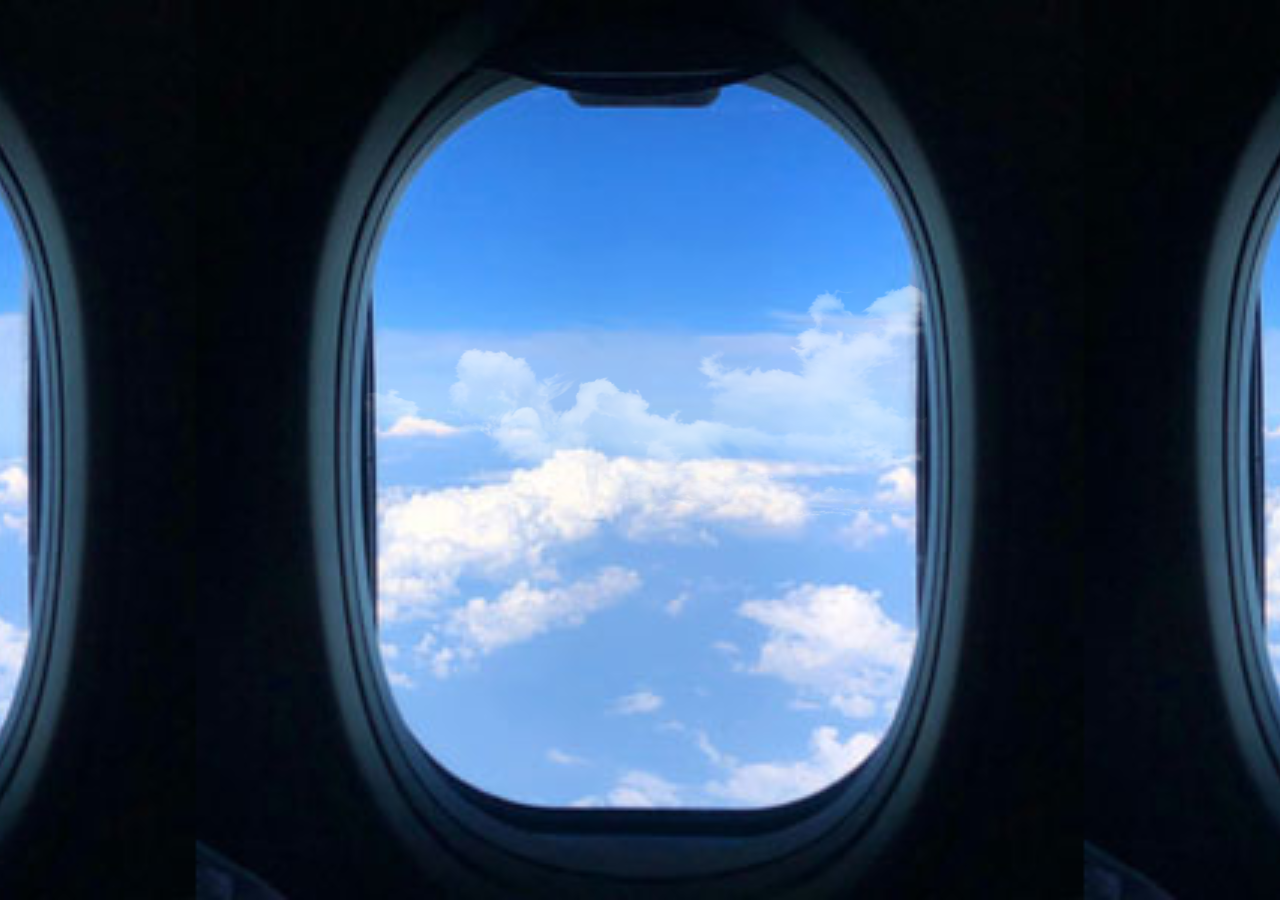
<file: index.html>
﻿<!DOCTYPE html>
<html lang="ko">
<head>
	<meta charset="UTF-8">
	<meta http-equiv="X-UA-Compatible" content="IE=edge">
	<meta name="viewport" content="width=device-width, initial-scale=1.0">
	<title>kim sun chan</title>
	<link rel="stylesheet" href="https://use.fontawesome.com/releases/v5.7.0/css/all.css">
	<link rel="stylesheet" href="./css/reset.css">
	<link rel="stylesheet" href="./css/index.css">
	<link rel="stylesheet" href="./css/cursor.css">
	<link rel="shortcut icon" href="./img/fabcon.ico">
	<!-- <link
    rel="stylesheet"
    href="https://cdnjs.cloudflare.com/ajax/libs/animate.css/4.1.1/animate.min.css"
  /> -->
	<script src="./js/jquery-1.12.4.min.js"></script>
	<script src="./js/prefixfree.min.js"></script>
	<script src="./js/jquery.mousewheel.min.js"></script>
	<script src="./js/isotope.pkgd.min.js"></script>
	<script src="./js/jquery.easypiechart.min.js"></script>
	<script src="./js/jquery.typewriter.min.js"></script>
</head>
<body>
	




<div class="open">
	<!-- <i class="fas fa-bars"></i> -->
	<span class="bar bar1"></span>
	<span class="bar bar2"></span>
	<span class="bar bar3"></span>
	<span class="blind">메뉴열기</span>
</div>

<div class="openlist"> 
	<ul>
		<!-- 팝업 눌렀을시 나오는 메뉴 -->
		<li><a href="#">About Me</a></li>
		<li><a href="#">My Skills</a></li>
		<li><a href="#">My portfolio</a></li>
		<li><a href="#">Contact Me</a></li>
	</ul>
</div>

<!-- 주 메뉴 -->
<ul id="menu">
	<!-- 동그라미 메뉴  -->
	<li><a href="#"><span>About Me</span></a></li> 
	<li><a href="#"><span>My Skills</span></a></li>
	<li><a href="#"><span>My portfolio</span></a></li>
	<li><a href="#"><span>Contact Me</span></a></li> 
</ul>

<!-- sns -->
<ul id="sns">
	<li><a href="https://www.instagram.com/sunchan0226/" target="block"><i class="fab fa-instagram"></i></a></li>
</ul>

<!-- 전체 페이지 -->
<div id="wrap">

	<!-- 첫 번째 박스 -->
	<section id="sect1">
	<!-- 첫화면 -->
	<div class="nav">
		<ul class="depth1">
			<li><a href="#">About Me</a></li>
			<li><a href="#">My Skills</a></li>
			<li><a href="#">My Portfolio</a></li> 
			<li><a href="#">Contact Me</a></li> 
		</ul> 
	</div>
	<div id="main"> 
		<h2>Welcome to my portfolio.</h2>
	</div>

	</section>
	
	<!-- 두 번째 박스 -->
	<!-- 0706 응용 -->
	<section id="sect2">
		<h2>About Me</h2>
		<div class="mebox">
			
			<div class="card">
				<div class="card1">
					<img src="./img/KakaoTalk_20210812_175217345.jpg" alt="">
					<ul>
						
						<li>Name : 김선찬</li>
						<li>Birthday : 1997.02.26</li>
						<li>Live : 성남시 분당구 거주</li>
						<li>PH : 010-3680-8016</li>
						<li>MBTI : <mark>호기심 많은 예술가 ISFP</mark> <img src="./img/mbti.jpg" alt=""></li>
						
					</ul> 
				</div>
				<div class="card2">
					<h3>인적사항</h3>
					<p>2012. 02 야탑고등학교 졸업</p> 
					<p>2019. 02 동원대학교 소방안전관리과 졸업</p>
					<p>2019. 11 ~ 2021. 02 소방점검업체 근무</p>
					<p>2021. 05 ~ 2021. 11 프론트앤드개발자 과정</p>
				</div>
			</div>
			
			<div class="cbtn">
				<span>click!</span>
			</div>
		</div>
	</section>
	
	
	<!-- 세 번째 박스 -->
	<section id="sect3">
		<h2>My Skill</h2> 
		<div class="skillOuter">
			<div class="skillContainer">
				<div class="container">
                    <p class="tit">HTML5</p>
                    <div class="skills html" data-percent="80"><span class="pBox"><span class="percent"></span><span>%</span></span></div>
                </div>
				<div class="container">
                    <p class="tit">CSS3</p>
                    <div class="skills css" data-percent="70"><span class="pBox"><span class="percent"></span><span>%</span></span></div>
                </div>
				<div class="container">
                    <p class="tit">Script</p>
                    <div class="skills script" data-percent="60"><span class="pBox"><span class="percent"></span><span>%</span></span></div>
                </div>
				<div class="container">
                    <p class="tit">Jquery</p>
                    <div class="skills jquery" data-percent="60"><span class="pBox"><span class="percent"></span><span>%</span></span></div>
                </div>
				<div class="container">
                    <p class="tit">React</p>
                    <div class="skills react" data-percent="50"><span class="pBox"><span class="percent"></span><span>%</span></span></div>
                </div>
			<i class="fas fa-times"></i>
			</div>
			
		</div>
		<div class="cbtn">
			<span>click!</span>
		</div>
		
	</section>
	
	<!-- 네 번째 박스 -->
	<section id="sect4">
		<h2>My Portfolio</h2>
		<div class="category">
			<a href="#" data-filter="*" class="on">All</a>
			<a href="#" data-filter=".res">Interactive</a>
			<a href="#" data-filter=".rea">React</a>
		</div>
		<ul class="grid">
			<li class="all rea"><a data-src1="./img/poto1w.png" data-desc1="메인 페이지 회원가입 페이지 로그인 페이지 공지사항 페이지에 리액트를 추가한 클론 코딩입니다. " data-desc2="사용한 언어 : HTML, CSS, Jquery, React" href="https://kimsunchan0226.github.io/definite-reel/" title="OO 기업사이트" ><img src="./img/poto1w.png" alt="OO 기업사이트"></a></li>
			<li class="all res"><a data-src1="./img/potow5.png" data-desc1="메인 페이지 회원가입 페이지 로그인 페이지 공지사항 페이지를 php를 사용하여 로그인 회원가입 게시판에 글쓰기가 가능한 코딩입니다. " data-desc2="사용한 언어 : CSS, Jquery, php" href="http://tjscks789.dothome.co.kr/hugbuen/index.php" title="허그본 쇼핑몰"><img src="./img/potow5.png" alt="허그본"></a></li>
			
			
		</ul>
	</section>
	<!-- 다섯 번째 박스 -->

	<section id="sect5">
		<h2>Contact Me</h2>
		<div class="formbox">
			<form action="#" method="post">
				<fieldset>
					<legend class="blind">연락처를 남겨주세요.</legend>
					<div class="left">
						<p>
							<label for="irum">성명</label>
							<input type="text" id="irum">
						</p>
						<p>
							<label for="email">이메일</label>
							<input type="text" id="email" name="eid"> @
							<input type="text" name="edomain">
						</p>
						<p>
							<label for="phone">연락처</label>
							<input type="text" name="hp1" id="phone"> -
							<input type="text" name="hp2"> -
							<input type="text" name="hp3">
						</p>
					</div>
					<div class="right">
						<p>
							<label for="file">첨부파일</label>
							<input type="file" id="file">
						</p>
						<p>
							<label for="memo">하고싶은말</label>
							<textarea name="memo" id="memo"></textarea>
						</p>
					</div>
				</fieldset>
				<div class="btn">
					<button type="submit">전송</button>
					<button type="reset">취소</button>
				</div>
			</form>
		</div>
	</section>
<!-- 6번째 박스 -->
	<section id="sect6">
		<a href="index.html">
			<h1>다시보기</h1>
			<i class="far fa-grin-alt"></i>
		</a>
	</section>

	<div class="sk"><i class="fas fa-angle-double-left"></i><i class="fas fa-angle-double-right"></i></div> 
</div>

<div class="lodoing">
	<div>
		
		<p><img src="./img/cloud1.png" alt=""></p>
		
	</div>
</div>

<script src="./js/index.js"></script>
</body>
</html>
</file>
<file: css/index.css>
@charset "utf-8";
@import url('https://fonts.googleapis.com/css2?family=Noto+Sans+KR:wght@700&family=Press+Start+2P&display=swap');
/* font-family: 'Press Start 2P', cursive; */
/* font-family: 'Noto Sans KR', sans-serif; */
@-webkit-keyframes heartbeat {
    from {
      -webkit-transform: scale(1);
              transform: scale(1);
      -webkit-transform-origin: center center;
              transform-origin: center center;
      -webkit-animation-timing-function: ease-out;
              animation-timing-function: ease-out;
    }
    10% {
      -webkit-transform: scale(0.91);
              transform: scale(0.91);
      -webkit-animation-timing-function: ease-in;
              animation-timing-function: ease-in;
    }
    17% {
      -webkit-transform: scale(0.98);
              transform: scale(0.98);
      -webkit-animation-timing-function: ease-out;
              animation-timing-function: ease-out;
    }
    33% {
      -webkit-transform: scale(0.87);
              transform: scale(0.87);
      -webkit-animation-timing-function: ease-in;
              animation-timing-function: ease-in;
    }
    45% {
      -webkit-transform: scale(1);
              transform: scale(1);
      -webkit-animation-timing-function: ease-out;
              animation-timing-function: ease-out;
    }
  }
  @keyframes heartbeat {
    from {
      -webkit-transform: scale(1);
              transform: scale(1);
      -webkit-transform-origin: center center;
              transform-origin: center center;
      -webkit-animation-timing-function: ease-out;
              animation-timing-function: ease-out;
    }
    10% {
      -webkit-transform: scale(0.91);
              transform: scale(0.91);
      -webkit-animation-timing-function: ease-in;
              animation-timing-function: ease-in;
    }
    17% {
      -webkit-transform: scale(0.98);
              transform: scale(0.98);
      -webkit-animation-timing-function: ease-out;
              animation-timing-function: ease-out;
    }
    33% {
      -webkit-transform: scale(0.87);
              transform: scale(0.87);
      -webkit-animation-timing-function: ease-in;
              animation-timing-function: ease-in;
    }
    45% {
      -webkit-transform: scale(1);
              transform: scale(1);
      -webkit-animation-timing-function: ease-out;
              animation-timing-function: ease-out;
    }
  }
html { overflow:hidden  }
body { font:12px/1.6 arial;  }

#main{ width: 100vW; height: 100vh; 
    /* background: url(../img/main2.jpg) no-repeat ; */
    /* background-size: cover; */
    background-image: url(../img/first.png);
    background-repeat: no-repeat;
    background-position: center;
    background-size: cover;
    background-color: #272515;
    display: flex; justify-content: center; align-items: center;
    font-family: 'Press Start 2P', cursive;
 }
/* #main::after { content: ''; position: absolute; top: 0; left: 0; width: 100%; height: 100%;
    background-color: rgba(0, 0, 0, 0.5);
} */

#sns { position:fixed; top:50px; right:150px; z-index:99 }
#sns li { display:inline-block;  font-size:35px; color:rgba(255, 255, 255); 
    margin-left:15px; transition:all 0.5s }
#sns li:hover { transform: rotate(1turn);
        background: linear-gradient(to bottom, #fff600, #ff0060,#6c00ff);
        -webkit-background-clip: text;
        -webkit-text-fill-color: transparent; 
}    
/* 첫화면 네비게이션 */
.nav { position: absolute; top: 30px; left: 50%; z-index: 999; transform: translateX(-50%); }
.nav .depth1 li a {display: block; font-size: 18px; cursor: pointer;
        font-family: 'Press Start 2P', cursive;
}
/* .nav .depth1 li a:hover { color: #fff; z-index: 99999;} */
.nav .depth1 li { float: left;
        background: linear-gradient(to bottom,  #f8c11d, #cc6018);
        -webkit-background-clip: text;
        -webkit-text-fill-color: transparent;
     padding: 40px 30px; transition: all 0.5s; 
     
}
.nav .depth1 li:hover { float: left;
        background: linear-gradient(to bottom, #fff, #fff);
        -webkit-background-clip: text;
        -webkit-text-fill-color: transparent;
     padding: 40px 30px; transition: all 0.5s; 
}
#main h2 { 
    /* color: rgba(214,151,71); */
     font-size: 60px;
    /* text-shadow: 1px 1px 20px rgba(186,107,55,0.8);   */
    z-index: 99;
    position: relative;
    -webkit-animation: heartbeat 1.5s ease-in-out infinite;
    animation: heartbeat 1.5s ease-in-out infinite ;
    background: linear-gradient(to bottom,  #f8c11d, #cc6018);
    -webkit-background-clip: text;
    -webkit-text-fill-color: transparent;
    
 }
#menu li { font-family: 'Press Start 2P', cursive;}
.sk { position: fixed; bottom: 30px; right: 90px; 
        font-size: 40px; z-index: 99999;
        animation: skmove 1s 50;
        background: linear-gradient(to bottom, #f8c11d, #cc6018);
    -webkit-background-clip: text;
    -webkit-text-fill-color: transparent;
}
.sk i { margin: 0 20px;  cursor:pointer;} 
@keyframes skmove { 
        0% {transform: translateX(0px); }
        100% {transform: translateX(20px); }
}
.open { position:fixed; top:50px; right:50px; 
    z-index:99999999; width:50px; height:50px;
    border-radius:50%; background-color:#000;
    font-size:25px; color:#fff; 
    text-align:center; line-height:50px; 
    cursor:pointer }
.open .bar { 
    height:4px; background-color:#fff;
    border-radius:2px; 
    position:absolute; 
    transition:all 0.5s; }
.open .bar1 { top:12px; width:15px; left:10px }
.open .bar2 { top:50%; margin-top:-2px; width:30px; left:10px }
.open .bar3 { bottom:12px; width:20px; right:20px; }

.open.on .bar1 {  transform:translateX(4px) rotate(45deg); transform-origin:0% 50%; }
.open.on .bar2 {  transform:rotate(-45deg); transform-origin:50% 50%;  }
.open.on .bar3 {  transform:translateX(6px) rotate(45deg); transform-origin:100% 50%; width:15px}


.openlist { position:fixed; top:0; right:0; 
    width:0%; overflow:hidden; height:100%; 
    background-color: #000; z-index:9999999;
    transition:all 0.5s; }
.openlist li:hover { color: #fff;}
.open.on + .openlist { width:100%; }
.openlist ul { position:absolute; 
    top:50%; transform:translateY(-50%);
    width:100%; left:0; color:#bbb;
    opacity:0; text-align:center; font-size:50px; font-family: 'Press Start 2P', cursive;
    line-height:2;transition:all 0.5s; }
.open.on + .openlist ul { opacity:1; }


#wrap { overflow:hidden; width:600vw }
section { 
    float:left;
    width:100vw; 
    height:100vh; 
    background-size:cover; 
    background-repeat:no-repeat;
    background-position:right center;
    /* background-attachment: fixed; */
    position:relative;
    overflow:hidden;
}


#sect2 { background-image: url(../img/main.gif);
        background-position: center;
        /* background-color:#df1d26; */
        /* background-color: #272515; */
        /* background-size: auto;  */

}
/* #sect2.on { 
        animation: sect2ani 3s both;
}
@keyframes sect2ani { 
        0% {  background-position: 200px center;}
        100% {  background-position: 400px center;}
} */

#sect2 .mebox { width: 750px; height: 485px; background: #fff;
        position: absolute; top: 50%; left: 50%; 
        /* margin-top:-250px; margin-left:-400px;  */
        transform: translate(-50%, -50%);
        -webkit-perspective: 700px;
        box-shadow: 10px 10px rgba(0,0,0,0.6);
}
#sect2 .mebox .cbtn { position:absolute; font-size:30px; 
        top:100%;  cursor:pointer; 
        margin-top:20px; left:100%; 
        font-size:40px; color:yellow;
        text-shadow: 0px 0px 10px rgb(255, 255, 181); 
        animation: banban 0.5s infinite;
        font-family: 'Noto Sans KR', sans-serif;
}
#sect2 h2 {font-size: 60px;
        font-family: 'Press Start 2P', cursive;
        text-align: center;
        margin-top: 50px;
        color: #fff; z-index: 99999;}
@keyframes banban {
        0% { text-shadow: 0px 0px 10px rgb(255, 255, 181);}
        50% { text-shadow: 0px 0px 0px rgb(255, 255, 181);}
        100% {text-shadow: 0px 0px 10px rgb(255, 255, 181);}
}

#sect2 .card { -webkit-transition: 1s;
        -webkit-transform-style: preserve-3d;
        font-family: 'Noto Sans KR', sans-serif;
}
#sect2 .card.on { 
        transform:rotateY(180deg)
}
#sect2 .card > div {
        position: absolute; 
	-webkit-backface-visibility: hidden;
        width:100%; height:500px;  
}
#sect2 .card .card1 ul li { float: left; width: 45%;font-size: 25px; padding-left: 35px;}
#sect2 .card .card1 ul li:first-child { padding-top: 40px;}
#sect2 .card .card1 > img {float: left; 
        width: 45%; padding: 30px 30px 80px;
        box-shadow: 0px 0px 20px #ccc; margin: 30px 3%;  
        /* transform: rotate(-5deg);  */
}
#sect2 .card .card2 {
        -webkit-transform: rotateY(-180deg);   
        font-size:20px;
        padding:65px 0px 0 30px;
        text-align:center; font-size: 30px;
        background-image: url(../img/td2.png);
        background-repeat:no-repeat ;
        background-size: contain;
        /* background-position: center; */
}
#sect2 .card .card2 h3 {margin-bottom: 15px;}
#sect2 .card .card2 p {padding: 5px 0;}

#sect3 {
        background-color: #272515;
        background-image: url(../img/main.gif);
        /* background-image: url(../img/skill2.jpg); */
        /* background-size: auto 90%; */
        /* background-color: #7264b9; */
        /* background-color: #ccc; */
        background-position: center;
        position:relative;
}
#sect3 i { font-size: 40px; 
        position: absolute;
        top: 10px;
        right: 20px;
        cursor: pointer;
}
#sect3 h2 { font-size: 60px;
        font-family: 'Press Start 2P', cursive;
        text-align: center;
        margin-top: 50px;
        color: #fff;
}
#sect3 .skillOuter { 
        position:absolute;
        top:0; left:0; right:0; bottom:0; 
        background:rgba(0,0,0,0.5);
        z-index:9999;
        display:none; 
}
#sect3 .skillOuter .skillContainer {
        position:absolute;
        top:100px; bottom:100px;
        left:300px; right:300px; 
        background:#fff; 
        text-align:center;
        border-radius: 10px;
        box-shadow: 10px 10px rgba(0,0,0,0.5);
}
.tit {
        font-size: 23px;
        margin-top: 50px;
        margin-bottom: 10px;
        transform: translateY(93px);
        font-family: 'Noto Sans KR', sans-serif;
}

.skillContainer {padding-top: 40px;}    
.container { float:left; width:33.33%; text-align:center; position:relative;}
.pBox { width:180px; height:180px; position:absolute; line-height:180px;
        font-size: 23px; font-family: 'Noto Sans KR', sans-serif; 
        background-image: url(../img/piegrp.png);
        background-size: 184px;
        background-position:center ;
}
.pBox > span:first-child {padding-top: 18px; display: inline-block;}
/* #sect3 .skillContainer .myscore { position: absolute; bottom:100%; left: 0; font-size: 18px;
        width: 100%;
        padding-top: 100px;
        text-align: left;
        text-indent: 10px;
        background-image: url(../img/skillgr.png);
        background-size: 70px;
        background-repeat: no-repeat; 
        background-position: center 20px;
        background-color: transparent;
 }

#sect3 .skillContainer > div {  height:80%; display:inline-block; margin:8% 20px 5%;
        background:pink; width:100px; position:relative; 
        border-radius: 50px;
} */
/* #sect3 .skillContainer > div p { position:absolute; bottom:-30px; left:50%; transform: translateX(-50%);  font-size: 18px; }
#sect3 .skillContainer > div .score { width:100%; position:absolute; bottom:0; left:0;  }
#sect3 .skillContainer > div.html .score { height:0%; background:rgb(80, 189, 252);  border-radius:0 0 50px 50px;}
#sect3 .skillContainer > div.css .score { height:0%; background:rgb(102, 209, 241); border-radius:0 0 50px 50px;}
#sect3 .skillContainer > div.script .score { height:0%; background:rgb(106, 209, 250); border-radius:0 0 50px 50px;}
#sect3 .skillContainer > div.jquery .score { height:0%; background:rgb(110, 226, 241);border-radius:0 0 50px 50px;}
#sect3 .skillContainer > div.react .score { height:0%; background:rgb(108, 209, 240);border-radius:0 0 50px 50px;} */



#sect3 .cbtn {
        position:absolute; bottom:50px; left:50%;
        margin-left: -75px;
        /* transform:translateX(-50%);  */
        font-size:35px; color:yellow;
        text-shadow: 0px 0px 10px rgb(184, 181, 181); 
        cursor:pointer;
        border: 5px solid #000;
        border-radius: 16px; 
        width: 150px; height: 60px; line-height: 50px;
        text-align: center;
        -webkit-animation: heartbeat 1.5s ease-in-out infinite;
        animation: heartbeat 1.5s ease-in-out infinite, banban 1.0s infinite; ;
        font-family: 'Noto Sans KR', sans-serif;
        
}
#sect3 .cbtn:hover { background-color: #000;}

#sect4 { 
        background-image: url(../img/main.gif);
        /* background-image: url(../img/poto2.jpg); */
        /* background-size: contain ; */
        /* background-repeat:no-repeat; */
        /* padding-top: 100px; padding-left: 200px; */
        background-color: #272515;
  
}
#sect4 h2 { font-size: 60px;
        font-family: 'Press Start 2P', cursive;
        text-align: center;
        margin-top: 50px;
        color: #fff;}
#sect4 .category { font-size: 20px;
         /* 포폴 늘어나면 마진 조정  */
                margin-left: 380px;
                margin-bottom: 40px;
                margin-top: 10px;
                text-shadow: rgb(184, 181, 181);
}
#sect4 .category a.on {
        background: linear-gradient(to bottom,  #f8c11d, #cc6018);
        -webkit-background-clip: text;
        -webkit-text-fill-color: transparent;
        border-bottom: 3px solid #fff;
        border-top: 3px solid #fff;
}
#sect4 .category a {  
                font-family: 'Press Start 2P', cursive;
                padding: 7px 20px;
                display: inline-block;
                margin-right: 10px; margin-top: 75px; 
                color: aliceblue;
                border-radius: 5px;
                border-bottom: 3px solid transparent;
                border-top: 3px solid transparent;
}
#sect4 ul {overflow: hidden;margin-left: 380px; }
#sect4 ul li {
        /* height: 400px; */
        /* background: #fff;  */
        /* overflow: hidden; */
        /* border: 30px solid #fff; */
        float: left; width: 25%; margin: 10px 0;
        margin-right: 2%;
        /* transform: scale(0.5); */
        opacity: 1;
        /* transition: all 0.5s;
        transition-delay: 0s; */
}

#sect4 ul li img { 
        box-shadow: 1px 1px 10px #000;
}
/* #sect4.on ul li:nth-child(1) { transition-delay: 0s; width: 300px; height: 200px; }
#sect4.on ul li:nth-child(2) { transition-delay: 0.2s; width: 300px; height: 200px;}
#sect4.on ul li:nth-child(3) { transition-delay: 0.4s; width: 300px; height: 200px;}
#sect4.on ul li img { width: 100%; height: 100%;}
#sect4.on ul li {
        transform: scale(1);
        opacity: 1;
                
} */


#sect5 {
        /* background-image: url(../img/contect2.jpg);   */
        background-image: url(../img/main.gif);
        /* background-size: contain; */
        /* background-repeat:no-repeat; */
        /* background-color: #ace5f8; */
        background-color: #272515;
        /* background-position: 1100px -100px; */
        position: relative;
        font-weight: bold;
}
#sect5 h2 { font-size: 60px;
        font-family: 'Press Start 2P', cursive;
        text-align: center;
        margin-top: 50px;
        color: #fff;}
#sect5 .formbox { 
        background-image: url(../img/Layer-3.png);
        background-repeat: no-repeat;
        background-position: center;
        background-size: contain;
        width: 900px; height: 600px;
        position: absolute; top: 55%; left: 50%;
        transform: translate(-50%,-50%);
        font-family: 'Noto Sans KR', sans-serif;
        
}
#sect5 .formbox label { display: block;}

#sect5 .formbox .left { 
        float: left; width: 50%;
        padding: 50px;
}
#sect5 .formbox .right { 
        float: left; width: 50%; 
        transform: translateY(150px);
        padding: 50px;
}
#sect5 .formbox .right p:nth-child(2) { 
        padding-top:100px ;
}
#sect5 .formbox .right p:nth-child(2) textarea { 
        margin-top: 10px;
        width: 330px;
        height: 120px;
        background-color:rgba(0, 0, 0, 0) ;
        line-height: 30px;
        overflow: hidden;
        resize: unset;
        border: none;
}

#sect5 .formbox .right p:nth-child(1) label { 
        display: inline-block;
}
#sect5 .formbox label { 
        font-size: 20px;
        
}
#sect5 .formbox .left input {
        width: 100px; height: 30px;
        margin: 15px 0;
        text-align: center;
        font-size: 16px;
}
#sect5 .formbox .left label {padding-top:15px ; }


#sect5 .formbox .btn { position: absolute; top: 60px; 
        left: 500px;
        
       
}
#sect5 .formbox .btn button {width: 100px; height: 100px;
         cursor: url(../img/csimg.png) 50 50, auto; margin-right: 15px;  font-weight: bold;font-size: 20px;
}
#sect5 .formbox .btn button:first-child {
        background: url(../img/mouse2.png) no-repeat center 90%;
        background-size: 30px 30px;
        animation: bgani 0.5s infinite; 
}
@keyframes bgani {
        0% {background-position:center 90% ;}
        100% {background-position:center 95%}
}

/* sect6 */
#sect6 { background-color: #000; color: #fff; font-size: 60px; font-family: 'Press Start 2P', cursive; position: relative; text-align: center; background-image: url(../img/first.png); background-repeat: no-repeat;
        background-size: cover;
}
#sect6 a { position: absolute; top: 50%; left: 50%;
        transform: translate(-50%,-50%);
        font-size: 100px;
}
#sect6 a:hover {  background: linear-gradient(to bottom,  #f8c11d, #cc6018);
        -webkit-background-clip: text;
        -webkit-text-fill-color: transparent;}





#menu { position:fixed; top:50%; transform:translateY(-50%); left:50px; z-index:999; opacity: 0; }
#menu.on { opacity: 1;}
#menu li {  margin:10px 0; color: #fff; }
#menu li a { display:block; height:10px;  width:10px;
    border-radius:50%; background-color:#fff;
    position:relative; margin: 20px 0; 
}
#menu li.on a { outline: 5px solid rgba(255, 255, 255, 0.5); transform:scale(1.2); }
#menu li a span { position:absolute; top:-3px; left:25px; 
    width:100px; display:none; }    
#menu li.on a span { display:block }







article { position:absolute; top:46%; left:300px; z-index:11;}
article p { font-family:righteous; font-size:50px; letter-spacing:2px; line-height:1;} 
article span { font-size:16px; }


.lodoing {
        position: fixed; width: 100%; height: 100%;
        top: 0; left: 0;
        background: #000; z-index: 99999999;
        display: flex; justify-content: center; align-items: center;
        color: #fff;
        animation: imgzoom 5s 2.5s;
        background-position: center;
        background-size: contain;
        background-image: url(../img/loding.jpg);
}
.lodoing > div { display: flex; justify-content: center; align-items: center; }
.lodoing > div p {width: 50%; overflow: hidden; margin-top: -130px;}
.lodoing > div p img {animation: cloud 5s infinite linear; }
/* .lodoing > div p { opacity: 0; margin: 0 50px; font-size: 250px;  }
.lodoing > div p.on {animation: imgzoom 3.5s; } */


@keyframes imgzoom {
        0% {
                transform: scale(1);
        }
        100% {
                transform: scale(5);
        }
}

@keyframes cloud { 
        0% {transform: translateX(0);}
        100% {transform: translateX(100%);}
}
</file>
<file: css/cursor.css>
#cursor {
  animation: 1s blinker linear infinite;
  -webkit-animation: 1s blinker linear infinite;
  -moz-animation: 1s blinker linear infinite;
}

@keyframes blinker {
  0% {
    opacity: 1;
  }
  50% {
    opacity: 0;
  }
  100% {
    opacity: 1;
  }
}
</file>
